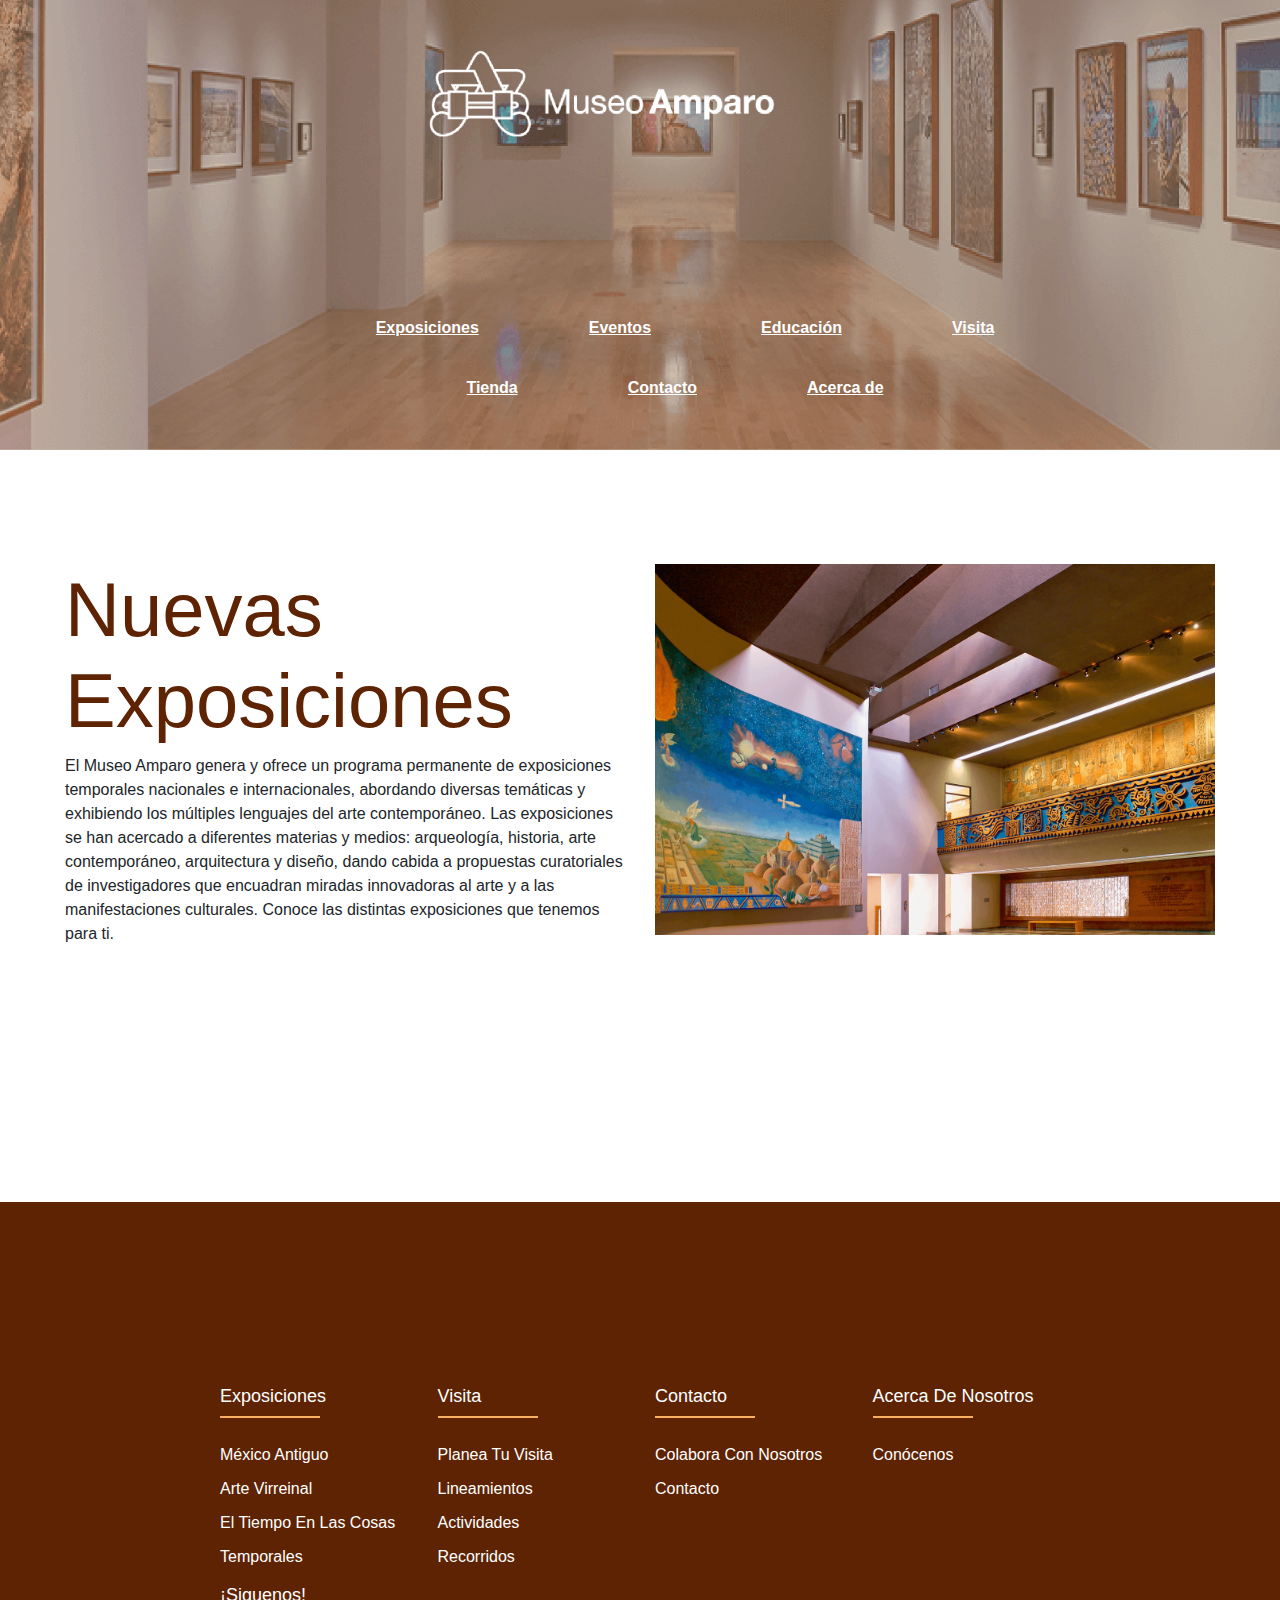
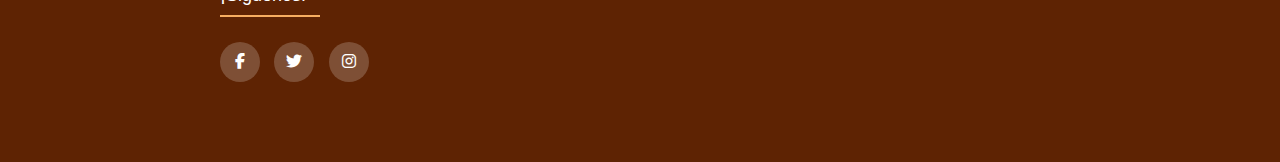
<file: index.html>
<!doctype html>
<html>
<head>
<meta charset="utf-8">
<meta http-equiv="X-UA-Compatible" content="IE=edge">
<meta name="viewport" content="width=device-width, initial-scale=1.0">
<title>Index</title>
<link href="css/bootstrap-4.4.1.css" rel="stylesheet" type="text/css">
<link href="css/estilosmuseo.css" rel="stylesheet" type="text/css">
<link rel="stylesheet" type="text/css" href="https://cdnjs.cloudflare.com/ajax/libs/font-awesome/6.7.1/css/all.min.css"> 
	 <link
    rel="stylesheet"
    href="https://cdnjs.cloudflare.com/ajax/libs/animate.css/4.1.1/animate.min.css"
  />
</head>

<body>
<nav class="navbar navbar-expand-lg navbar-light bg-light animate__animated animate__fadeIn animate__slow"> <a class="navbar-brand" href="#"></a> 
	
 
	
  <button class="navbar-toggler" type="button" data-toggle="collapse" data-target="#navbarSupportedContent1" aria-controls="navbarSupportedContent1" aria-expanded="false" aria-label="Toggle navigation"> <span class="navbar-toggler-icon"></span> </button>
  <div>
    <div class="collapse navbar-collapse" id="navbarSupportedContent1">
      <ul class="navbar-nav mx-auto">
        <li class="nav-item active"> <strong><a class="nav-link" href="index.html">Exposiciones <span class="sr-only">(current)</span></a> </strong></li>
        <li class="nav-item"> <strong><a class="nav-link" href="https://museoamparo.com/renta-espacios">Eventos</a> </strong></li>
        <li class="nav-item"> <strong><a class="nav-link" href="https://museoamparo.com/biblioteca">Educación</a> </strong></li>
        <li class="nav-item"> <strong><a class="nav-link" href="html/planeavisita.html">Visita</a> </strong></li>
        <li class="nav-item"> <strong><a class="nav-link" href="https://museoamparo.com/tienda">Tienda</a> </strong></li>
        <li class="nav-item"> <strong><a class="nav-link" href="html/contacto.html">Contacto</a> </strong></li>
        <li class="nav-item"> <strong><a class="nav-link" href="html/acercade.html">Acerca de</a> </strong></li>
        
        <div class="dropdown-menu" aria-labelledby="navbarDropdown1"> <strong><a class="dropdown-item" href="#">Action</a> <a class="dropdown-item" href="#">Another action</a>
          </strong>
          <div class="dropdown-divider"></div>
          <strong><a class="dropdown-item" href="#">Something else here</a> </strong></div>
        <strong>
     
          
        </strong>
      </ul>
      
    </div>
  </div>
</nav>
<script src="js/jquery-3.4.1.min.js"></script>
<script src="js/popper.min.js"></script>
<script src="js/bootstrap-4.4.1.js"></script>
	
<div class="row">
  <div class="col">
    <h1 class="display-1">Nuevas Exposiciones</h1>
  <p class="text-left">El Museo Amparo genera y ofrece un programa permanente de exposiciones temporales nacionales e internacionales, abordando diversas temáticas y exhibiendo los múltiples lenguajes del arte contemporáneo. Las exposiciones se han acercado a diferentes materias y medios: arqueología, historia, arte contemporáneo, arquitectura y diseño, dando cabida a propuestas curatoriales de investigadores que encuadran miradas innovadoras al arte y a las manifestaciones culturales.
    
    Conoce las distintas exposiciones que tenemos para ti.</p>
	</div>
	  
    <div class="col"> <img src="IMAGENES/img5.png" class="img-fluid"></div>
    
    </div>

	<footer class="footer">
	<div class="container">
		<div class="row">
			<div class="footer-col">
				<h4>Exposiciones</h4>
				<ul>
					<li> <a href="html/mexicoantiguo.html">México Antiguo</a> </li>
					<li> <a href="html/artevirreinal.html">Arte Virreinal</a> </li>
					<li> <a href="html/eltiempo.html">El tiempo en las cosas</a> </li>
					<li> <a href="html/temporales.html">Temporales</a> </li>
				</ul>
			</div>
			
			<div class="footer-col">
				<h4>Visita</h4>
				<ul>
					<li> <a href="html/planeavisita.html">Planea tu visita</a> </li>
					<li> <a href="html/lineamientos.html" >Lineamientos</a> </li>
					<li> <a href="html/actividades.html" >Actividades</a> </li>
					<li> <a href="html/recorridos.html" >Recorridos</a> </li>
				</ul>
			</div>
			
			<div class="footer-col">
				<h4>Contacto</h4>
				<ul>
					<li> <a href="https://museoamparo.com/colabora-con-nosotros">Colabora con nosotros</a> </li>
					<li> <a href="html/contacto.html">Contacto</a> </li>
				</ul>
			</div>
			
			<div class="footer-col">
				<h4>Acerca de nosotros</h4>
				<ul>
					<li> <a href="html/acercade.html">Conócenos</a> </li>
				</ul>
			</div>
			
			<div class="footer-col">
				<h4>¡Siguenos!</h4>
				<div class="social-links">
	
                    <a href="https://www.facebook.com/"><i class="fab fa-facebook-f"> </i></a>
					<a href="https://www.instagram.com/"><i class="fab fa-twitter"> </i></a>
					<a href="https://www.instagram.com/"><i class="fab fa-instagram"> </i></a>
					
				</div>
		
			</div>
			
		</div>
		
		</div>
	
	
	</footer>
	
</body>
</html>
</file>
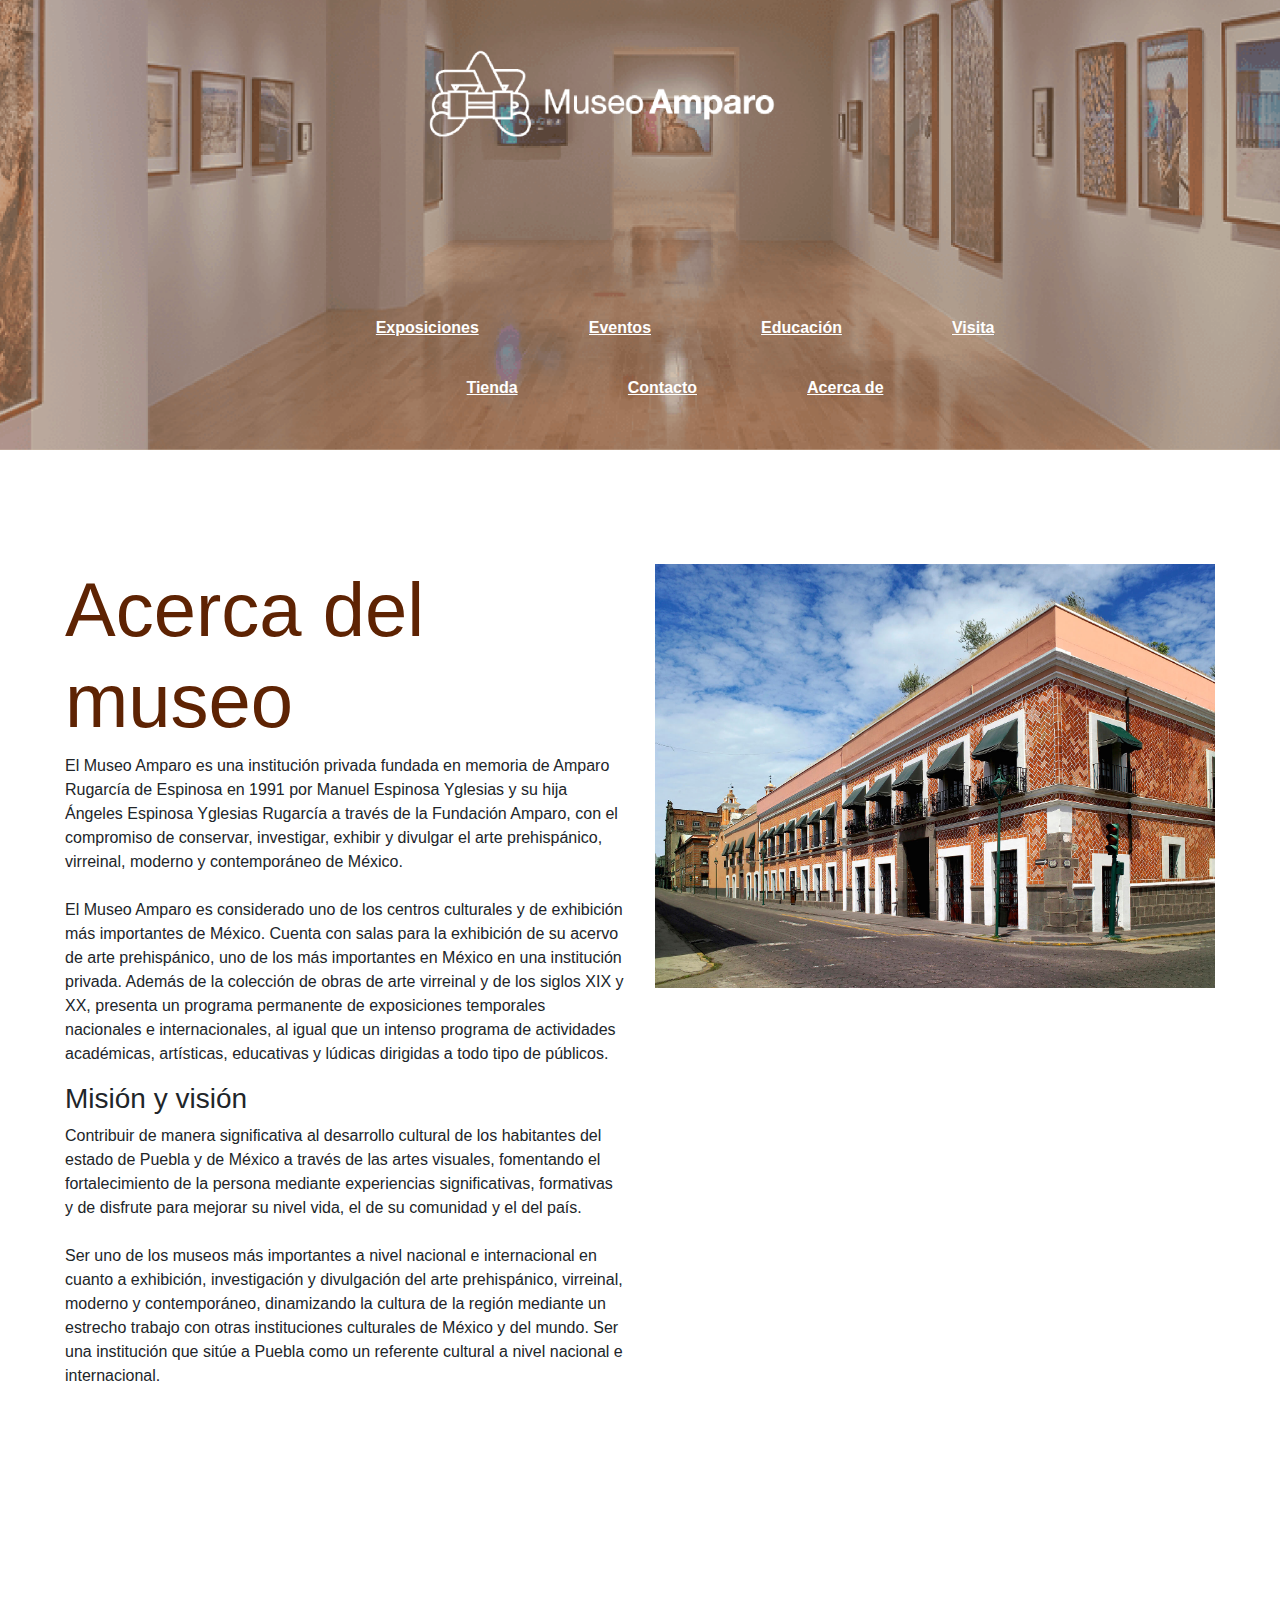
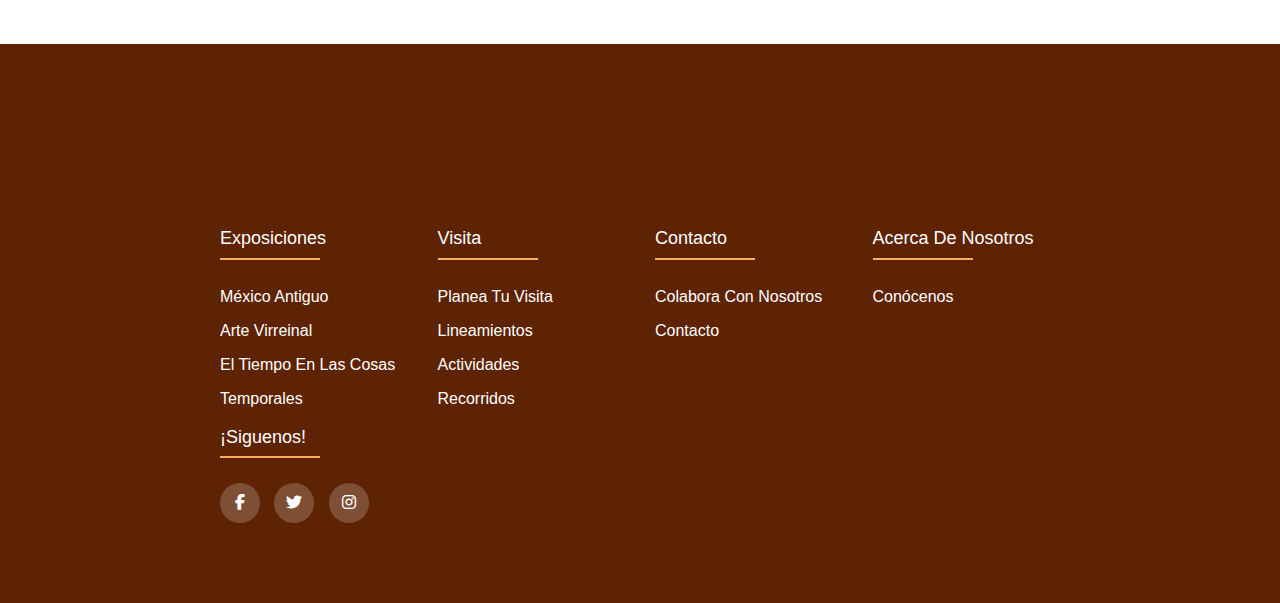
<file: html/acercade.html>
<!DOCTYPE html>
<html lang="en">
  <head>
    <meta charset="utf-8">
	<meta http-equiv="X-UA-Compatible" content="IE=edge">
	<meta name="viewport" content="width=device-width, initial-scale=1">
    <title>Acerca de</title>
    <!-- Bootstrap -->
	<link href="../css/bootstrap-4.4.1.css" rel="stylesheet">
	<link href="../css/estilosmuseo.css" rel="stylesheet" type="text/css">
	  <link rel="stylesheet" type="text/css" href="https://cdnjs.cloudflare.com/ajax/libs/font-awesome/6.7.1/css/all.min.css">
	   <link
    rel="stylesheet"
    href="https://cdnjs.cloudflare.com/ajax/libs/animate.css/4.1.1/animate.min.css"
  />
  </head>
  <body>
  	
<nav class="navbar navbar-expand-lg navbar-light bg-light"> <a class="navbar-brand" href="#"></a> 
	
 
	
  <button class="navbar-toggler" type="button" data-toggle="collapse" data-target="#navbarSupportedContent1" aria-controls="navbarSupportedContent1" aria-expanded="false" aria-label="Toggle navigation"> <span class="navbar-toggler-icon"></span> </button>
  <div>
    <div class="collapse navbar-collapse" id="navbarSupportedContent1">
      <ul class="navbar-nav mx-auto">
        <li class="nav-item active"> <strong><a class="nav-link" href="../index.html">Exposiciones <span class="sr-only">(current)</span></a> </strong></li>
        <li class="nav-item"> <strong><a class="nav-link" href="https://museoamparo.com/renta-espacios">Eventos</a> </strong></li>
        <li class="nav-item"> <strong><a class="nav-link" href="https://museoamparo.com/biblioteca">Educación</a> </strong></li>
        <li class="nav-item"> <strong><a class="nav-link" href="visita.html">Visita</a> </strong></li>
        <li class="nav-item"> <strong><a class="nav-link" href="https://museoamparo.com/tienda">Tienda</a> </strong></li>
        <li class="nav-item"> <strong><a class="nav-link" href="contacto.html">Contacto</a> </strong></li>
        <li class="nav-item"> <strong><a class="nav-link" href="acercade.html">Acerca de</a> </strong></li>
        
        <div class="dropdown-menu" aria-labelledby="navbarDropdown1"> <strong><a class="dropdown-item" href="#">Action</a> <a class="dropdown-item" href="#">Another action</a>
          </strong>
          <div class="dropdown-divider"></div>
          <strong><a class="dropdown-item" href="#">Something else here</a> </strong></div>
        <strong>
     
          
        </strong>
      </ul>
      
    </div>
  </div>
</nav>
	
	<script src="../js/jquery-3.4.1.min.js"></script>

	<!-- Include all compiled plugins (below), or include individual files as needed -->
	<script src="../js/popper.min.js"></script> 
	<script src="../js/bootstrap-4.4.1.js"></script>
	  <div class="row">
  <div class="col">
    <h1 class="display-1">Acerca del museo</h1>
     <p class="text-left">El Museo Amparo es una institución privada fundada en memoria de Amparo Rugarcía de Espinosa en 1991 por Manuel Espinosa Yglesias y su hija Ángeles Espinosa Yglesias Rugarcía a través de la Fundación Amparo, con el compromiso de conservar, investigar, exhibir y divulgar el arte prehispánico, virreinal, moderno y contemporáneo de México. <br><br>

El Museo Amparo es considerado uno de los centros culturales y de exhibición más importantes de México. Cuenta con salas para la exhibición de su acervo de arte prehispánico, uno de los más importantes en México en una institución privada. Además de la colección de obras de arte virreinal y de los siglos XIX y XX, presenta un programa permanente de exposiciones temporales nacionales e internacionales, al igual que un intenso programa de actividades académicas, artísticas, educativas y lúdicas dirigidas a todo tipo de públicos.</p>
    <h3>Misión y visión</h3>
	  <p>Contribuir de manera significativa al desarrollo cultural de los habitantes del estado de Puebla y de México a través de las artes visuales, fomentando el fortalecimiento de la persona mediante experiencias significativas, formativas y de disfrute para mejorar su nivel vida, el de su comunidad y el del país.<br><br>

Ser uno de los museos más importantes a nivel nacional e internacional en cuanto a exhibición, investigación y divulgación del arte prehispánico, virreinal, moderno y contemporáneo, dinamizando la cultura de la región mediante un estrecho trabajo con otras instituciones culturales de México y del mundo. Ser una institución que sitúe a Puebla como un referente cultural a nivel nacional e internacional.</p>
	  
</div>
   
    <div class="col"> <img src="../IMAGENES/amparo.jpg" class="img-fluid animate__animated animate__fadeIn animate__slower">
      <div class="embed-responsive embed-responsive-16by9">
        <iframe width="560" height="315" src="https://www.youtube.com/embed/lI63NJx5P-8?si=OVKybPWVx172jj49" title="YouTube video player" frameborder="0" allow="accelerometer; autoplay; clipboard-write; encrypted-media; gyroscope; picture-in-picture; web-share" referrerpolicy="strict-origin-when-cross-origin" allowfullscreen></iframe>
      </div>
    </div>
    
    </div>

	<footer class="footer">
	<div class="container">
		<div class="row">
			<div class="footer-col">
				<h4>Exposiciones</h4>
				<ul>
					<li> <a href="mexicoantiguo.html">México Antiguo</a> </li>
					<li> <a href="artevirreinal.html">Arte Virreinal</a> </li>
					<li> <a href="eltiempo.html">El tiempo en las cosas</a> </li>
					<li> <a href="temporales.html">Temporales</a> </li>
				</ul>
			</div>
			
			<div class="footer-col">
				<h4>Visita</h4>
				<ul>
					<li> <a href="planeavisita.html">Planea tu visita</a> </li>
					<li> <a href="lineamientos.html" >Lineamientos</a> </li>
					<li> <a href="actividades.html" >Actividades</a> </li>
					<li> <a href="recorridos.html" >Recorridos</a> </li>
				</ul>
			</div>
			
			<div class="footer-col">
				<h4>Contacto</h4>
				<ul>
					<li> <a href="https://museoamparo.com/colabora-con-nosotros" >Colabora con nosotros</a> </li>
					<li> <a href="contacto.html">Contacto</a> </li>
				</ul>
			</div>
			
			<div class="footer-col">
				<h4>Acerca de nosotros</h4>
				<ul>
					<li> <a href="acercade.html" >Conócenos</a> </li>
				</ul>
			</div>
			
			<div class="footer-col">
				<h4>¡Siguenos!</h4>
				<div class="social-links">
	
                    <a href="https://www.facebook.com/"><i class="fab fa-facebook-f"> </i></a>
					<a href="https://www.instagram.com/"><i class="fab fa-twitter"> </i></a>
					<a href="https://www.instagram.com/"><i class="fab fa-instagram"> </i></a>
					
				</div>
		
			</div>
			
		</div>
		
		</div>
	
	
	</footer>
	
  </body>
</html>
</file>
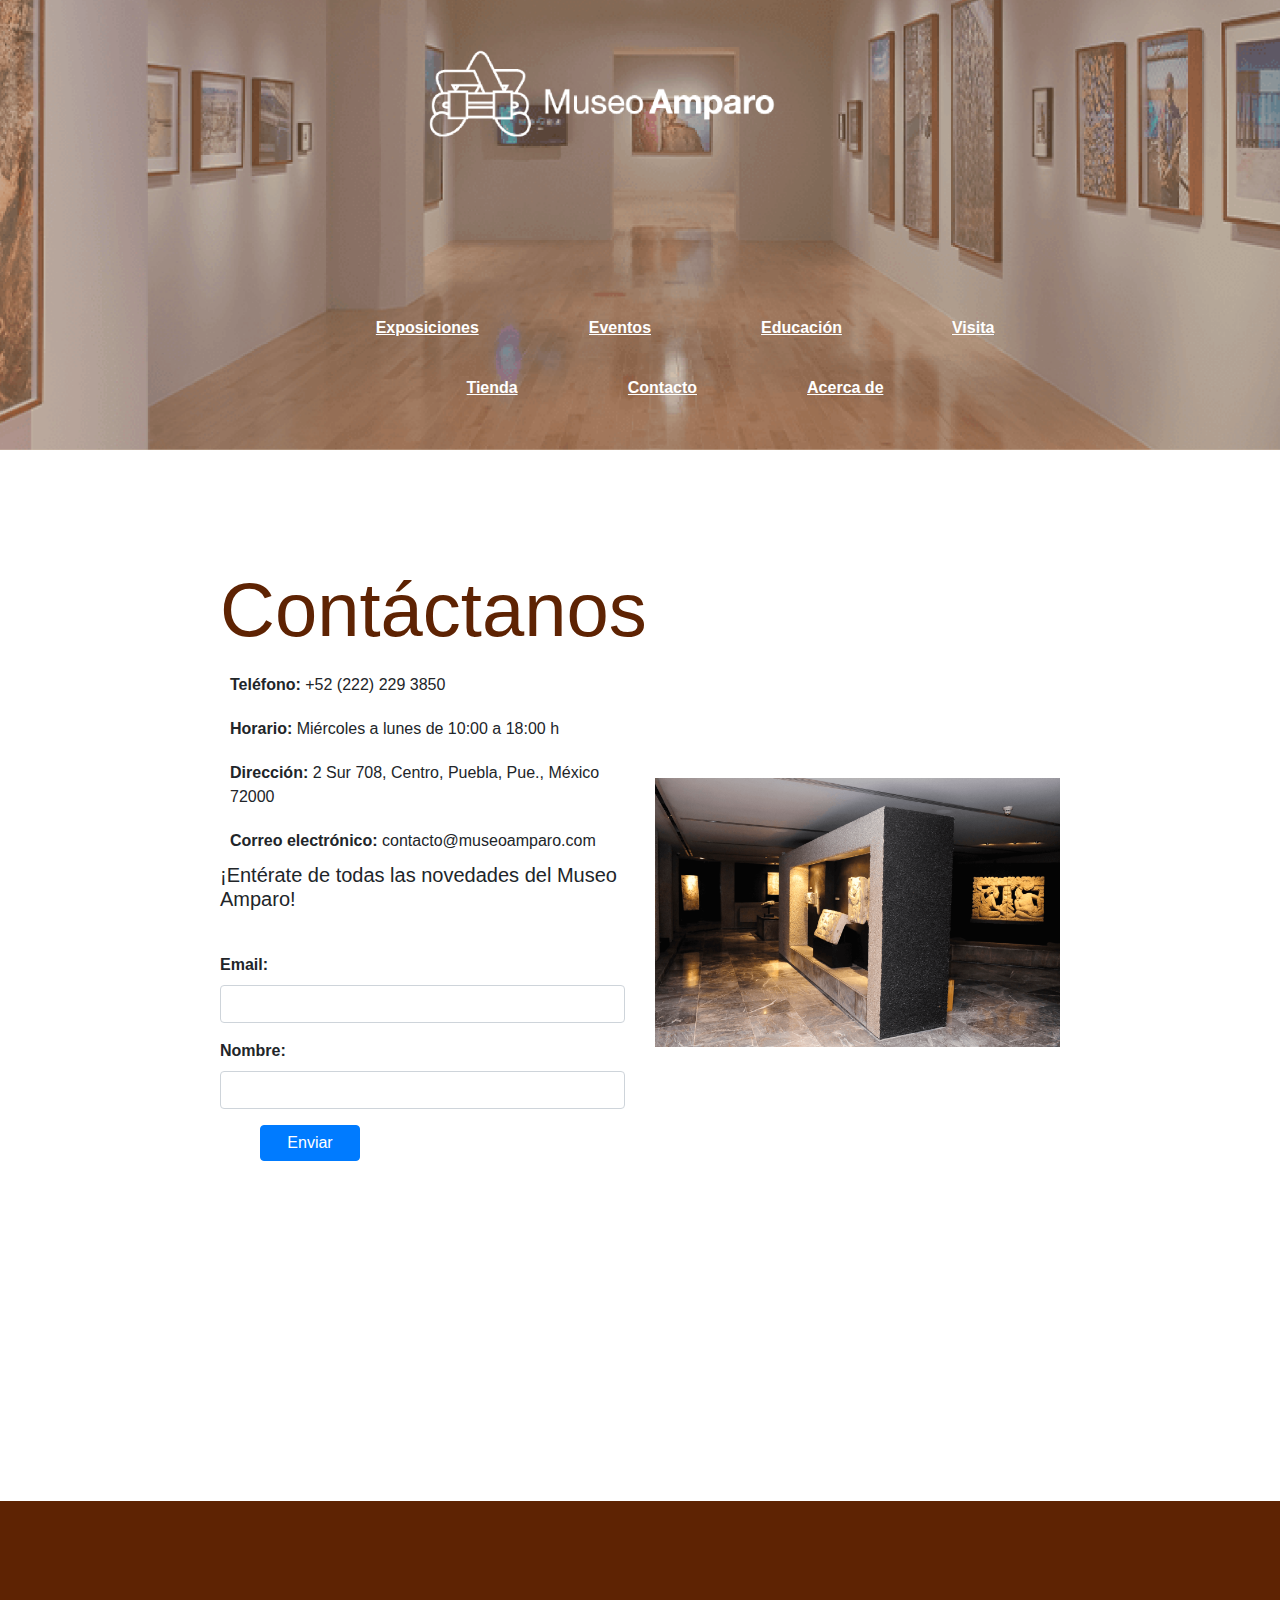
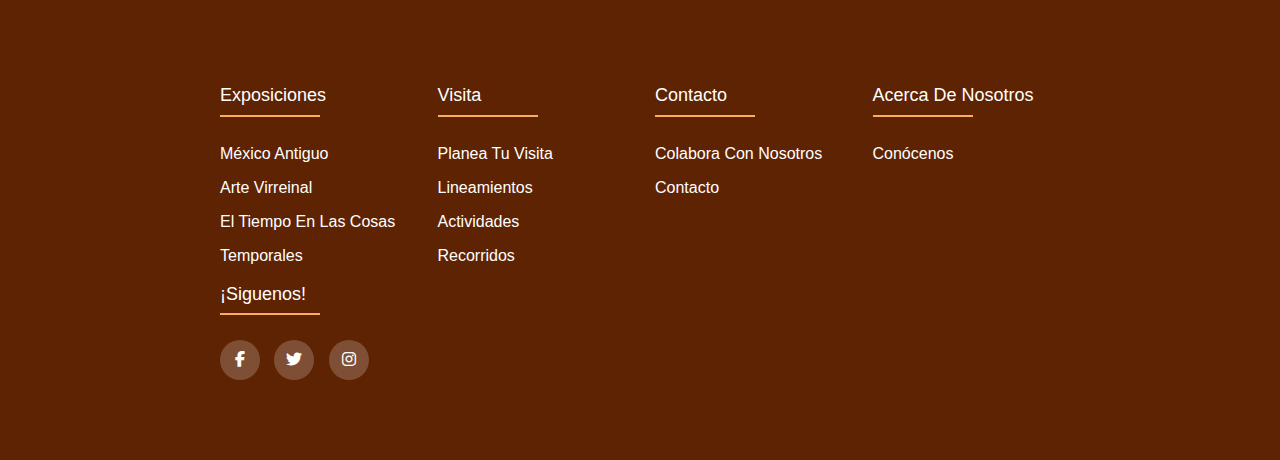
<file: html/contacto.html>
<!DOCTYPE html>
<html lang="en">
  <head>
    <meta charset="utf-8">
	<meta http-equiv="X-UA-Compatible" content="IE=edge">
	<meta name="viewport" content="width=device-width, initial-scale=1">
    <title>Contacto</title>
    <!-- Bootstrap -->
	<link href="../css/bootstrap-4.4.1.css" rel="stylesheet">
	<link href="../css/estilosmuseo.css" rel="stylesheet" type="text/css">
	  <link rel="stylesheet" type="text/css" href="https://cdnjs.cloudflare.com/ajax/libs/font-awesome/6.7.1/css/all.min.css">
	   <link
    rel="stylesheet"
    href="https://cdnjs.cloudflare.com/ajax/libs/animate.css/4.1.1/animate.min.css"
  />
  </head>
  <body>
  
<nav class="navbar navbar-expand-lg navbar-light bg-light"> <a class="navbar-brand" href="#"></a> 
	
 
	
  <button class="navbar-toggler" type="button" data-toggle="collapse" data-target="#navbarSupportedContent1" aria-controls="navbarSupportedContent1" aria-expanded="false" aria-label="Toggle navigation"> <span class="navbar-toggler-icon"></span> </button>
  <div>
    <div class="collapse navbar-collapse" id="navbarSupportedContent1">
      <ul class="navbar-nav mx-auto">
        <li class="nav-item active"> <strong><a class="nav-link" href="../index.html">Exposiciones <span class="sr-only">(current)</span></a> </strong></li>
        <li class="nav-item"> <strong><a class="nav-link" href="https://museoamparo.com/renta-espacios">Eventos</a> </strong></li>
        <li class="nav-item"> <strong><a class="nav-link" href="https://museoamparo.com/biblioteca">Educación</a> </strong></li>
        <li class="nav-item"> <strong><a class="nav-link" href="visita.html">Visita</a> </strong></li>
        <li class="nav-item"> <strong><a class="nav-link" href="https://museoamparo.com/tienda">Tienda</a> </strong></li>
        <li class="nav-item"> <strong><a class="nav-link" href="contacto.html">Contacto</a> </strong></li>
        <li class="nav-item"> <strong><a class="nav-link" href="acercade.html">Acerca de</a> </strong></li>
        
        <div class="dropdown-menu" aria-labelledby="navbarDropdown1"> <strong><a class="dropdown-item" href="#">Action</a> <a class="dropdown-item" href="#">Another action</a>
          </strong>
          <div class="dropdown-divider"></div>
          <strong><a class="dropdown-item" href="#">Something else here</a> </strong></div>
        <strong>
     
          
        </strong>
      </ul>
      
    </div>
  </div>
</nav>

	
	<script src="../js/jquery-3.4.1.min.js"></script>

	<!-- Include all compiled plugins (below), or include individual files as needed -->
	<script src="../js/popper.min.js"></script> 
	<script src="../js/bootstrap-4.4.1.js"></script>
	    <div class="container mt-5">
      <div class="row align-items-center">
        <!-- Columna del texto -->
        <div class="col-md-6">
          <h1 class="display-1">Contáctanos</h1>
          <table>
            <tbody>
              <tr>
                <td class="tabla"><strong>Teléfono:</strong> +52 (222) 229 3850</td>
              </tr>
              <tr>
                <td class="tabla"><strong>Horario:</strong> Miércoles a lunes de 10:00 a 18:00 h</td>
              </tr>
              <tr>
                <td class="tabla">
                  <strong>Dirección:</strong> 2 Sur 708, Centro, Puebla, Pue.,
                  México 72000
                </td>
              </tr>
              <tr>
                <td class="tabla">
                  <strong>Correo electrónico:</strong>
                  contacto@museoamparo.com
                </td>
              </tr>
            </tbody>
          </table>
          <div id="mc_embed_signup">
            <h5>¡Entérate de todas las novedades del Museo Amparo!</h5><br />
            <label for="email">Email:</label>
            <input
              type="email"
              name="email"
              id="email"
              class="form-control mb-3"
            />
            <label for="textfield">Nombre:</label>
            <input
              type="text"
              name="textfield"
              id="textfield"
              class="form-control mb-3"
            />
            <input
              type="submit"
              name="submit"
              id="submit"
              value="Enviar"
              class="btn btn-primary"
            />
          </div>
        </div>

		  <div class="col-md-6 text-center">
          <img
            src="../IMAGENES/img4.png"
            class="img-fluid animate__animated animate__zoomInUp animate__slow"
            alt="Imagen del museo"
          />
        </div>
      </div>
    </div>
  
	<footer class="footer">
	<div class="container">
		<div class="row">
			<div class="footer-col">
				<h4>Exposiciones</h4>
				<ul>
					<li> <a href="mexicoantiguo.html">México Antiguo</a> </li>
					<li> <a href="artevirreinal.html">Arte Virreinal</a> </li>
					<li> <a href="eltiempo.html">El tiempo en las cosas</a> </li>
					<li> <a href="temporales.html">Temporales</a> </li>
				</ul>
			</div>
			
			<div class="footer-col">
				<h4>Visita</h4>
				<ul>
					<li> <a href="planeavisita.html">Planea tu visita</a> </li>
					<li> <a href="lineamientos.html" >Lineamientos</a> </li>
					<li> <a href="actividades.html" >Actividades</a> </li>
					<li> <a href="recorridos.html" >Recorridos</a> </li>
				</ul>
			</div>
			
			<div class="footer-col">
				<h4>Contacto</h4>
				<ul>
					<li> <a href="https://museoamparo.com/colabora-con-nosotros" >Colabora con nosotros</a> </li>
					<li> <a href="contacto.html">Contacto</a> </li>
				</ul>
			</div>
			
			<div class="footer-col">
				<h4>Acerca de nosotros</h4>
				<ul>
					<li> <a href="acercade.html" >Conócenos</a> </li>
				</ul>
			</div>
			
			<div class="footer-col">
				<h4>¡Siguenos!</h4>
				<div class="social-links">
	
                    <a href="https://www.facebook.com/"><i class="fab fa-facebook-f"> </i></a>
					<a href="https://www.instagram.com/"><i class="fab fa-twitter"> </i></a>
					<a href="https://www.instagram.com/"><i class="fab fa-instagram"> </i></a>
				</div>
		
			</div>
			
		</div>
		
		</div>
	
	
	</footer>
	
  </body>
</html>
</file>
<file: css/estilosmuseo.css>
@charset "utf-8";

body{
	line-height: 1.5;
	font-family: "Manrope", sans-serif;
}

.navbar {
    background-image: url(../IMAGENES/imgmenu-06-06.png);
    height: 450px;
    /* [disabled]color: #FBF4F4; */
    background-size: cover;
    background-position: 52% 0%;
    padding: 200px;
}
.navbar-nav {
    display: flex;            /* Activa flexbox */
    justify-content: center;  /* Centra horizontalmente */
    align-items: center;      /* Centra verticalmente */
    flex-wrap: wrap;          /* Permite que los elementos se acomoden en varias filas si es necesario */
    gap: 20px;                /* Espaciado uniforme entre los elementos */
    margin: 0 auto;           /* Asegura el centrado del bloque completo */
}

.nav-item {
    margin: 0; /* Elimina márgenes adicionales */
}

.nav-link{
	color: white !important;
	
}
.div.col-sm-4 {
    margin-top: 108px;
    margin-left: 91px;
}
.display-1 {
    color: #5E2303;
    font-family: Gotham, "Helvetica Neue", Helvetica, Arial, sans-serif;
    font-size: 76px;
}
.navbar.navbar-expand-lg.navbar-light.bg-light div {
    text-decoration: underline;
    text-align: center;
    margin-bottom: -166px;
    left: 66px;
}
.img-fluid {
    align-content: right;
    opacity: 1;
    float: right;
	
}
 .image-card {
     text-align:center;
     display: inline-block;
     margin-bottom: 15px;
     align-content: center;
    }
    .image-card img {
      max-width: auto;
      height: 160px;
      border-radius: 30px;
      transition: transform 0.3s ease;
	padding: 10px;
    }
    .image-card img:hover {
      transform: scale(1.05);
    }
.row {
    margin-top: 114px;
    margin-left: 50px;
    margin-right: 50px;
}

.col-xl-3 {
    margin-top: 143px;
    margin-left: 156px;
    color: #5E2303;
}


.nav-link{
    color: white;
    margin-left: 74px;
    text-decoration: underline;
}

*{
	margin: 0;
	padding: 0;
	box-sizing: border-box;
}

.container{
	max-width: 1000px;

	margin: auto;
}
.row{
	display: flex;
	flex-wrap: wrap;
}
ul{
	list-style: none;
}

.footer{
    background-color: #5E2303;
    padding: 70px;
    margin-top: 240px;
	
}
.footer-col{
	width: 25%;
	padding: 0 15px;
}

.footer-col h4{
	font-size: 18px;
	color: white;
	text-transform: capitalize;
	margin-bottom: 35px;
	font-weight: 500;
	position: relative;
}

.footer-col h4::before{
	content: '';
	position: absolute;
	left: 0;
	bottom: -10px;
	background-color: #F7AE61;
	height: 2px;
	box-sizing: border-box;
	width: 100px;
}
.footer-col ul li:not(:last-child){
	margin-bottom: 10px;
	
}

.footer-col ul li a{
	font-size: 16px;
	text-transform: capitalize;
	color: white;
	text-decoration: none;
	font-weight: 300;
	display: block;
	transform: all 0.3s ease;
	
}

.footer-col ul li a:hover{
	color: white;
	padding-left: 8px;
	
}

.footer-col .social-links a {
	display: inline-block;
	height: 40px;
	width: 40px;
	background-color: rgba(255,255,255,0.2);
	margin:0 10px 10px 0;
	text-align: center;
	line-height: 40px;
	border-radius: 50%;
	color: white;
	transition: all 0.5s ease;
}

.footer-col .social-links a:hover {
	color: #F7AE61;
	background-color: white;
	
}

.tabla {
	
	padding: 10px;
}
#mc_embed_signup label {
    font-weight: bolder;
	display: block;
	margin-top: 10px;
}
#mc_embed_signup #submit {
    display: block;
    padding: 5px;
	width: 100px;
	margin-left: 40px;
	margin-bottom: 100px;
	margin-top: 10px;
}
/*responsive*/


@media(max-width: 767px){
	.footer-col{
		width: 50%;
		margin-bottom: 30px;
	}





	@media(max-width: 574px){
	.footer-col{
		width: 100%;
		
	}
		#mc_embed_signup label {
}
.animate__slower {
}
.animate__slow {
}
.animate__slow {
}
</file>
